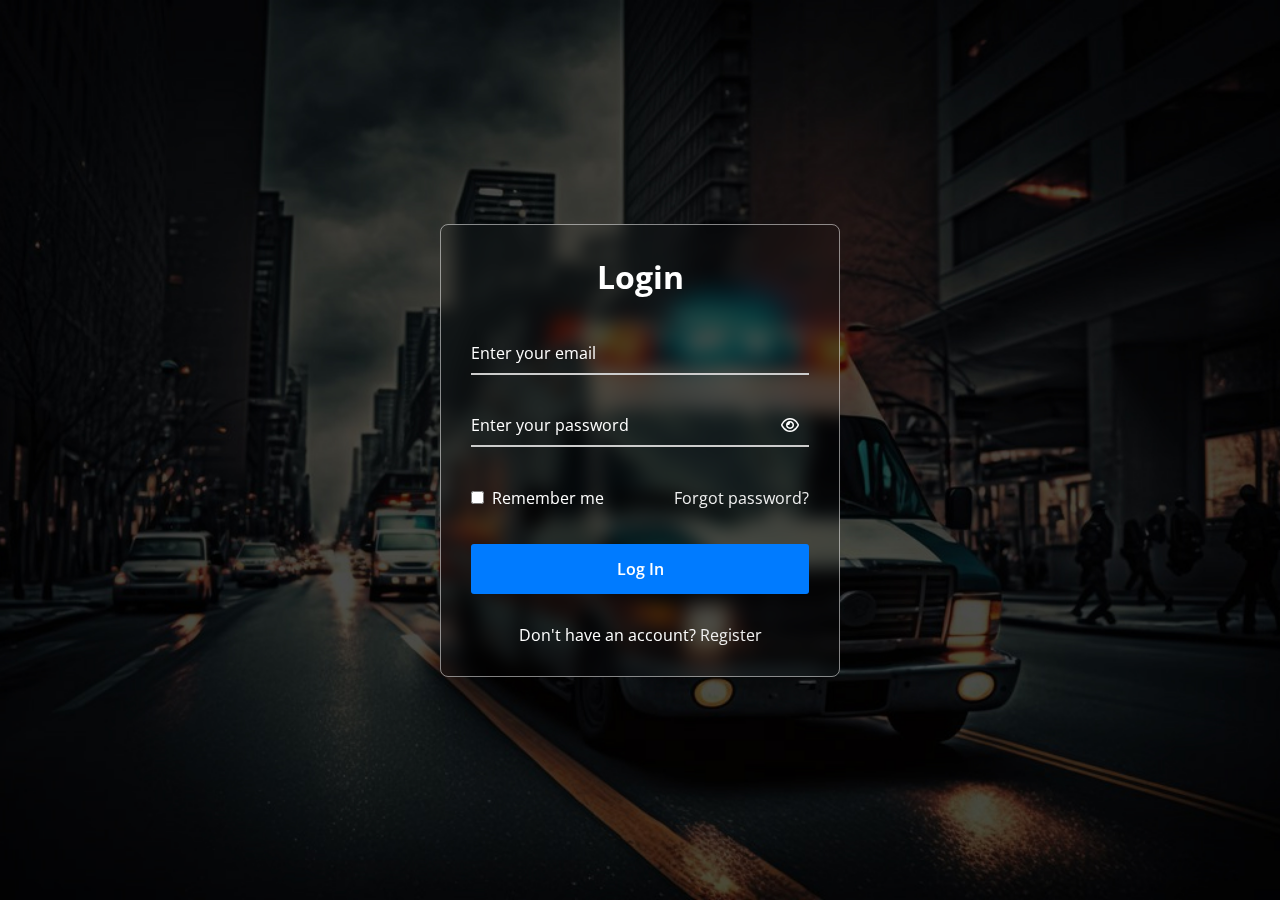
<file: e-Ambulance/login.html>
<!DOCTYPE html>
<html lang="en">

<head>
    <meta charset="UTF-8">
    <meta name="viewport" content="width=device-width, initial-scale=1.0">
    <title>Login - Lifelink</title>
    
    <!-- Favicon Link -->
    <link rel="shortcut icon" href="Images/logo-ambulance1.png" type="image/x-icon">

    <!-- Linking Font Awesome for eye icon -->
    <link rel="stylesheet" href="https://cdnjs.cloudflare.com/ajax/libs/font-awesome/6.0.0-beta3/css/all.min.css">
    <style>
        @import url("https://fonts.googleapis.com/css2?family=Open+Sans:wght@200;300;400;500;600;700&display=swap");

        * {
            margin: 0;
            padding: 0;
            box-sizing: border-box;
            font-family: "Open Sans", sans-serif;
        }

        body {
            display: flex;
            align-items: center;
            justify-content: center;
            min-height: 100vh;
            width: 100%;
            padding: 0 10px;
            background: url("Images/dark-theme.jpg"), #000;
            background-position: center;
            background-size: cover;
        }

        .wrapper {
            width: 400px;
            border-radius: 8px;
            padding: 30px;
            text-align: center;
            border: 1px solid rgba(255, 255, 255, 0.5);
            backdrop-filter: blur(9px);
            -webkit-backdrop-filter: blur(9px);
        }

        form {
            display: flex;
            flex-direction: column;
        }

        h2 {
            font-size: 2rem;
            margin-bottom: 20px;
            color: #fff;
        }

        .input-field {
            position: relative;
            border-bottom: 2px solid #ccc;
            margin: 15px 0;
        }

        .input-field label {
            position: absolute;
            top: 50%;
            left: 0;
            transform: translateY(-50%);
            color: #fff;
            font-size: 16px;
            pointer-events: none;
            transition: 0.15s ease;
        }

        .input-field input {
            width: 100%;
            height: 40px;
            background: transparent;
            border: none;
            outline: none;
            font-size: 16px;
            color: #fff;
        }

        .input-field input:focus~label,
        .input-field input:valid~label {
            font-size: 0.8rem;
            top: 10px;
            transform: translateY(-120%);
        }

        .icon {
            position: absolute;
            right: 10px;
            top: 50%;
            transform: translateY(-50%);
            cursor: pointer;
            color: #fff;
        }

        .forget {
            display: flex;
            align-items: center;
            justify-content: space-between;
            margin: 25px 0 35px 0;
            color: #fff;
        }

        .forget label {
            display: flex;
            align-items: center;
        }

        .forget label p {
            margin-left: 8px;
        }

        .wrapper a {
            color: #efefef;
            text-decoration: none;
        }

        .wrapper a:hover {
            text-decoration: underline;
        }

        .button {
            background: #007bff;
            color: #fff;
            font-weight: 600;
            border: none;
            padding: 12px 20px;
            cursor: pointer;
            border-radius: 3px;
            font-size: 16px;
            border: 2px solid transparent;
            transition: 0.3s ease;
        }

        .button:hover {
            color: #fff;
            border-color: #007bff;
            background: rgba(255, 255, 255, 0.15);
        }

        .register {
            text-align: center;
            margin-top: 30px;
            color: #fff;
        }
    </style>
</head>

<body>
    <div class="wrapper">
        <form action="#">
            <h2>Login</h2>

            <!-- Email field -->
            <div class="input-field">
                <input type="text" required>
                <label>Enter your email</label>
            </div>

            <!-- Password field with show/hide icon -->
            <div class="input-field">
                <input type="password" id="password" required>
                <label>Enter your password</label>
                <i class="fa-regular fa-eye icon" onclick="togglePassword('password', 'toggleIcon')"
                    id="toggleIcon"></i>
            </div>

            <div class="forget">
                <label for="remember">
                    <input type="checkbox" id="remember">
                    <p>Remember me</p>
                </label>
                <a href="#">Forgot password?</a>
            </div>

            <input type="submit" class="button" name="LogIn" value="Log In">


            <div class="register">
                <p>Don't have an account? <a href="Signup.html">Register</a></p>
            </div>
        </form>
    </div>

    <script src="js/main.js"></script>

</body>

</html>
</file>
